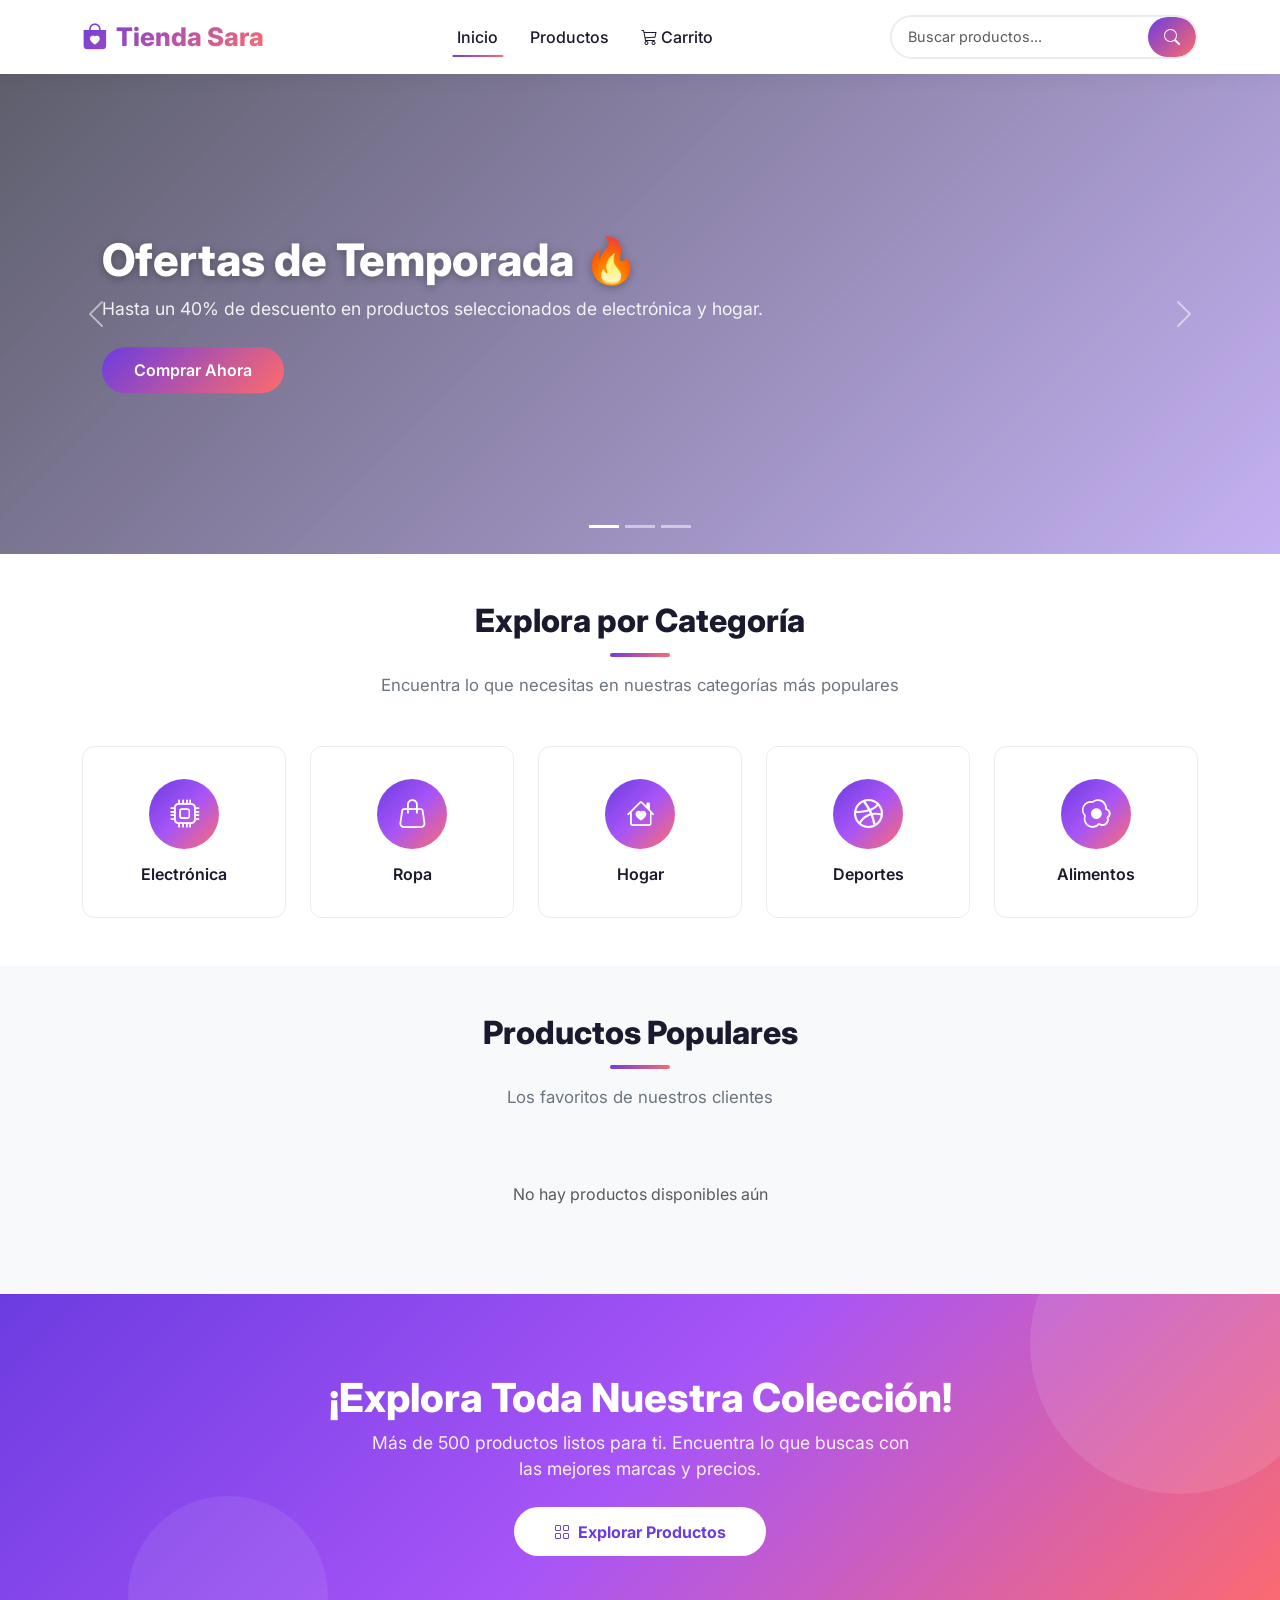
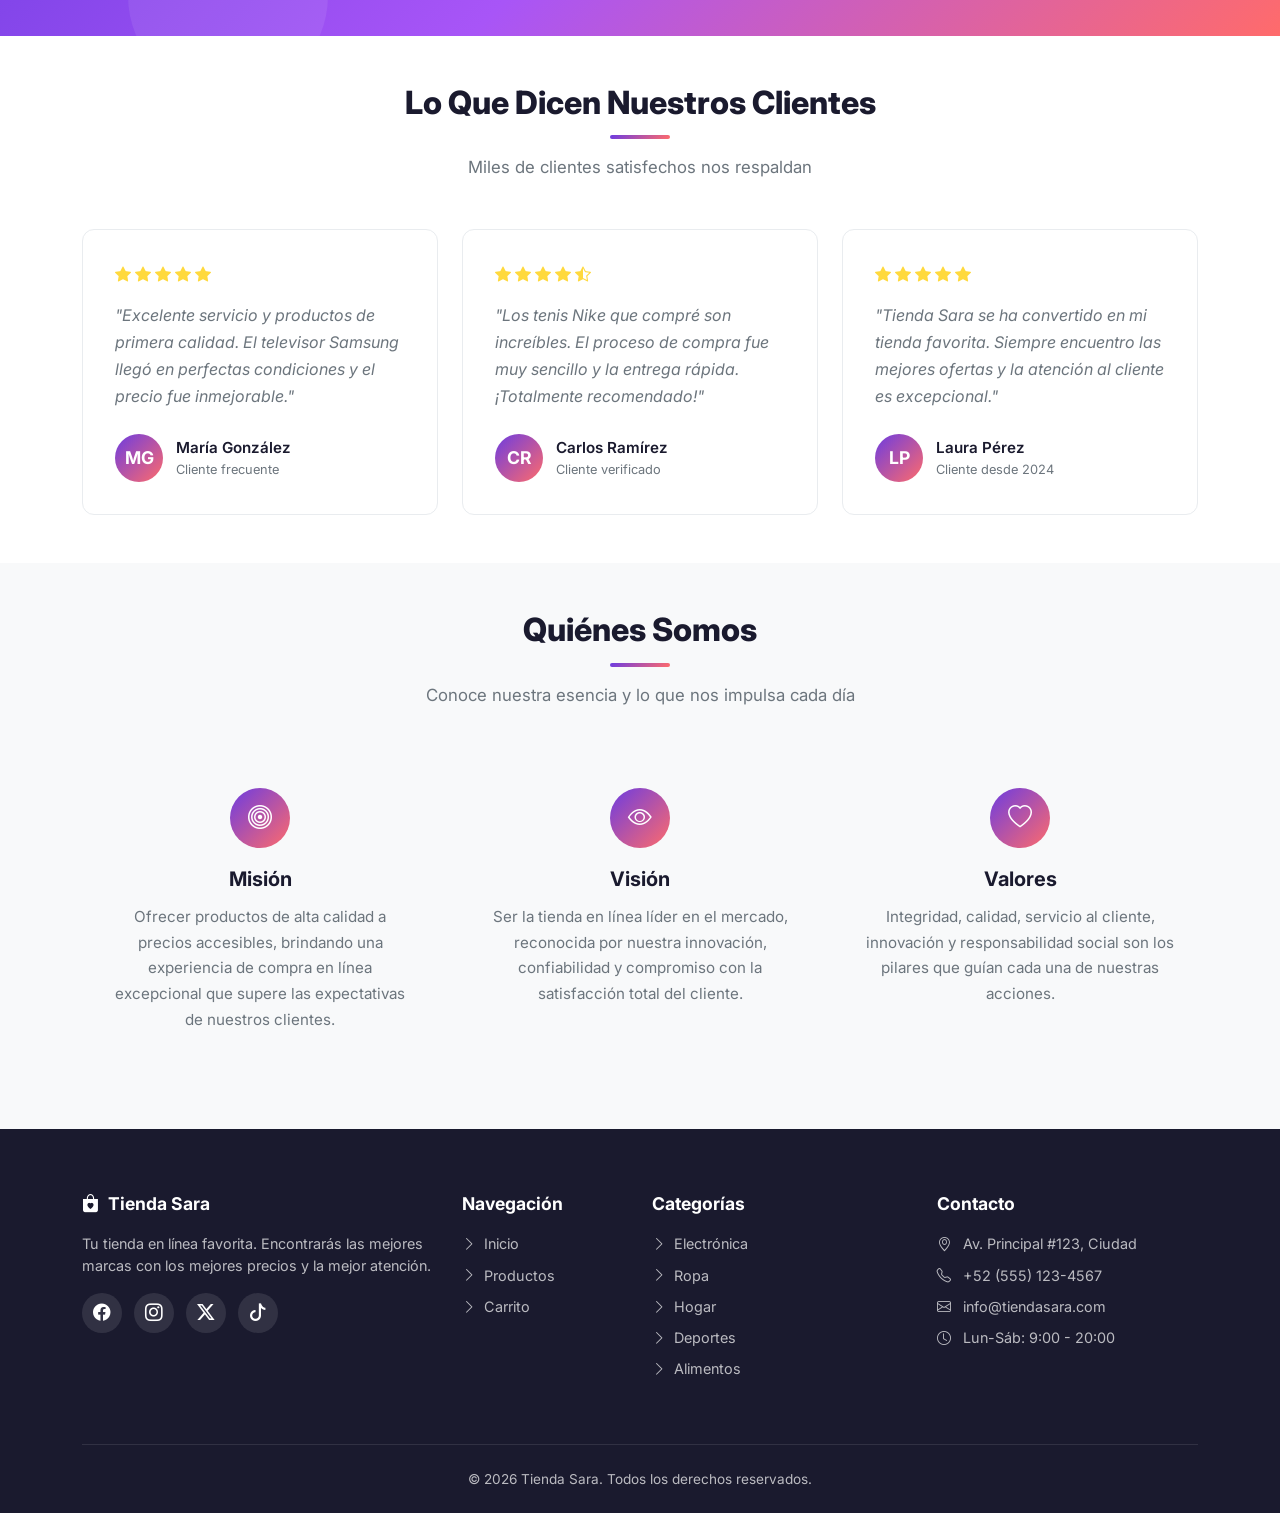
<file: frontend/index.html>
<!DOCTYPE html>
<html lang="es">

<head>
    <meta charset="UTF-8">
    <meta name="viewport" content="width=device-width, initial-scale=1.0">
    <meta name="description"
        content="Tienda Sara - Tu tienda en línea favorita con las mejores marcas y los mejores precios.">
    <title>Tienda Sara | Inicio</title>
    <!-- Bootstrap 5 CSS -->
    <link href="https://cdn.jsdelivr.net/npm/bootstrap@5.3.3/dist/css/bootstrap.min.css" rel="stylesheet">
    <!-- Bootstrap Icons -->
    <link href="https://cdn.jsdelivr.net/npm/bootstrap-icons@1.11.3/font/bootstrap-icons.min.css" rel="stylesheet">
    <!-- Custom CSS -->
    <link href="css/styles.css" rel="stylesheet">
</head>

<body>

    <!-- ============================================================
         HEADER / NAVBAR
         ============================================================ -->
    <nav class="navbar navbar-expand-lg navbar-sara sticky-top">
        <div class="container">
            <a class="navbar-brand" href="index.html">
                <i class="bi bi-bag-heart-fill me-2"></i>Tienda Sara
            </a>
            <button class="navbar-toggler" type="button" data-bs-toggle="collapse" data-bs-target="#navbarContent">
                <span class="navbar-toggler-icon"></span>
            </button>
            <div class="collapse navbar-collapse" id="navbarContent">
                <ul class="navbar-nav mx-auto mb-2 mb-lg-0">
                    <li class="nav-item">
                        <a class="nav-link active" href="index.html">Inicio</a>
                    </li>
                    <li class="nav-item">
                        <a class="nav-link" href="productos.html">Productos</a>
                    </li>
                    <li class="nav-item">
                        <a class="nav-link position-relative" href="carrito.html">
                            <i class="bi bi-cart3 me-1"></i>Carrito
                            <span class="cart-badge" id="cartCount">0</span>
                        </a>
                    </li>
                </ul>
                <div class="search-bar d-flex">
                    <input type="text" class="form-control" placeholder="Buscar productos..." id="searchInput">
                    <button class="btn" type="button" id="searchBtn">
                        <i class="bi bi-search"></i>
                    </button>
                </div>
            </div>
        </div>
    </nav>

    <!-- ============================================================
         HERO CAROUSEL
         ============================================================ -->
    <section class="hero-carousel">
        <div id="heroCarousel" class="carousel slide" data-bs-ride="carousel" data-bs-interval="5000">
            <div class="carousel-indicators">
                <button type="button" data-bs-target="#heroCarousel" data-bs-slide-to="0" class="active"></button>
                <button type="button" data-bs-target="#heroCarousel" data-bs-slide-to="1"></button>
                <button type="button" data-bs-target="#heroCarousel" data-bs-slide-to="2"></button>
            </div>
            <div class="carousel-inner">
                <div class="carousel-item active"
                    style="background-image: url('https://images.unsplash.com/photo-1607082348824-0a96f2a4b9da?w=1400&q=80');">
                    <div class="carousel-caption">
                        <h2>Ofertas de Temporada 🔥</h2>
                        <p class="mb-4">Hasta un 40% de descuento en productos seleccionados de electrónica y hogar.</p>
                        <a href="productos.html" class="btn btn-sara"><span>Comprar Ahora</span></a>
                    </div>
                </div>
                <div class="carousel-item"
                    style="background-image: url('https://images.unsplash.com/photo-1441986300917-64674bd600d8?w=1400&q=80');">
                    <div class="carousel-caption">
                        <h2>Nuevas Colecciones ✨</h2>
                        <p class="mb-4">Descubre las últimas tendencias en ropa deportiva de Nike y Adidas.</p>
                        <a href="productos.html" class="btn btn-sara"><span>Ver Novedades</span></a>
                    </div>
                </div>
                <div class="carousel-item"
                    style="background-image: url('https://images.unsplash.com/photo-1556742049-0cfed4f6a45d?w=1400&q=80');">
                    <div class="carousel-caption">
                        <h2>Envío Gratis 🚚</h2>
                        <p class="mb-4">En compras mayores a $999. Recibe tus productos en la puerta de tu casa.</p>
                        <a href="productos.html" class="btn btn-sara"><span>Explorar Tienda</span></a>
                    </div>
                </div>
            </div>
            <button class="carousel-control-prev" type="button" data-bs-target="#heroCarousel" data-bs-slide="prev">
                <span class="carousel-control-prev-icon"></span>
            </button>
            <button class="carousel-control-next" type="button" data-bs-target="#heroCarousel" data-bs-slide="next">
                <span class="carousel-control-next-icon"></span>
            </button>
        </div>
    </section>

    <!-- ============================================================
         CATEGORÍAS PRINCIPALES
         ============================================================ -->
    <section class="py-5">
        <div class="container">
            <div class="text-center mb-5">
                <h2 class="section-title">Explora por Categoría</h2>
                <div class="section-divider"></div>
                <p class="section-subtitle">Encuentra lo que necesitas en nuestras categorías más populares</p>
            </div>
            <div class="row g-4">
                <div class="col-6 col-md-4 col-lg animate-fadeInUp delay-1">
                    <a href="productos.html?cat=electronica" class="text-decoration-none">
                        <div class="category-card">
                            <div class="icon-wrapper">
                                <i class="bi bi-cpu"></i>
                            </div>
                            <h6>Electrónica</h6>
                        </div>
                    </a>
                </div>
                <div class="col-6 col-md-4 col-lg animate-fadeInUp delay-2">
                    <a href="productos.html?cat=ropa" class="text-decoration-none">
                        <div class="category-card">
                            <div class="icon-wrapper">
                                <i class="bi bi-handbag"></i>
                            </div>
                            <h6>Ropa</h6>
                        </div>
                    </a>
                </div>
                <div class="col-6 col-md-4 col-lg animate-fadeInUp delay-3">
                    <a href="productos.html?cat=hogar" class="text-decoration-none">
                        <div class="category-card">
                            <div class="icon-wrapper">
                                <i class="bi bi-house-heart"></i>
                            </div>
                            <h6>Hogar</h6>
                        </div>
                    </a>
                </div>
                <div class="col-6 col-md-4 col-lg animate-fadeInUp delay-4">
                    <a href="productos.html?cat=deportes" class="text-decoration-none">
                        <div class="category-card">
                            <div class="icon-wrapper">
                                <i class="bi bi-dribbble"></i>
                            </div>
                            <h6>Deportes</h6>
                        </div>
                    </a>
                </div>
                <div class="col-6 col-md-4 col-lg animate-fadeInUp delay-4">
                    <a href="productos.html?cat=alimentos" class="text-decoration-none">
                        <div class="category-card">
                            <div class="icon-wrapper">
                                <i class="bi bi-egg-fried"></i>
                            </div>
                            <h6>Alimentos</h6>
                        </div>
                    </a>
                </div>
            </div>
        </div>
    </section>

    <!-- ============================================================
         PRODUCTOS POPULARES
         ============================================================ -->
    <section class="py-5 bg-light">
        <div class="container">
            <div class="text-center mb-5">
                <h2 class="section-title">Productos Populares</h2>
                <div class="section-divider"></div>
                <p class="section-subtitle">Los favoritos de nuestros clientes</p>
            </div>
            <div class="row g-4" id="popularProducts">
                <!-- Los productos se cargan desde http://localhost:8080/api/products -->
            </div>
        </div>
    </section>

    <!-- ============================================================
         CTA SECTION
         ============================================================ -->
    <section class="cta-section text-center">
        <div class="container position-relative" style="z-index:2;">
            <h2>¡Explora Toda Nuestra Colección!</h2>
            <p class="mb-4 mx-auto" style="max-width:550px;">Más de 500 productos listos para ti. Encuentra lo que
                buscas con las mejores marcas y precios.</p>
            <a href="productos.html" class="btn btn-cta btn-lg">
                <i class="bi bi-grid me-2"></i>Explorar Productos
            </a>
        </div>
    </section>

    <!-- ============================================================
         TESTIMONIOS
         ============================================================ -->
    <section class="py-5">
        <div class="container">
            <div class="text-center mb-5">
                <h2 class="section-title">Lo Que Dicen Nuestros Clientes</h2>
                <div class="section-divider"></div>
                <p class="section-subtitle">Miles de clientes satisfechos nos respaldan</p>
            </div>
            <div class="row g-4">
                <div class="col-md-4">
                    <div class="testimonial-card">
                        <div class="stars">
                            <i class="bi bi-star-fill"></i>
                            <i class="bi bi-star-fill"></i>
                            <i class="bi bi-star-fill"></i>
                            <i class="bi bi-star-fill"></i>
                            <i class="bi bi-star-fill"></i>
                        </div>
                        <p class="testimonial-text">"Excelente servicio y productos de primera calidad. El televisor
                            Samsung llegó en perfectas condiciones y el precio fue inmejorable."</p>
                        <div class="client-info">
                            <div class="client-avatar">MG</div>
                            <div>
                                <p class="client-name">María González</p>
                                <p class="client-role">Cliente frecuente</p>
                            </div>
                        </div>
                    </div>
                </div>
                <div class="col-md-4">
                    <div class="testimonial-card">
                        <div class="stars">
                            <i class="bi bi-star-fill"></i>
                            <i class="bi bi-star-fill"></i>
                            <i class="bi bi-star-fill"></i>
                            <i class="bi bi-star-fill"></i>
                            <i class="bi bi-star-half"></i>
                        </div>
                        <p class="testimonial-text">"Los tenis Nike que compré son increíbles. El proceso de compra fue
                            muy sencillo y la entrega rápida. ¡Totalmente recomendado!"</p>
                        <div class="client-info">
                            <div class="client-avatar">CR</div>
                            <div>
                                <p class="client-name">Carlos Ramírez</p>
                                <p class="client-role">Cliente verificado</p>
                            </div>
                        </div>
                    </div>
                </div>
                <div class="col-md-4">
                    <div class="testimonial-card">
                        <div class="stars">
                            <i class="bi bi-star-fill"></i>
                            <i class="bi bi-star-fill"></i>
                            <i class="bi bi-star-fill"></i>
                            <i class="bi bi-star-fill"></i>
                            <i class="bi bi-star-fill"></i>
                        </div>
                        <p class="testimonial-text">"Tienda Sara se ha convertido en mi tienda favorita. Siempre
                            encuentro las mejores ofertas y la atención al cliente es excepcional."</p>
                        <div class="client-info">
                            <div class="client-avatar">LP</div>
                            <div>
                                <p class="client-name">Laura Pérez</p>
                                <p class="client-role">Cliente desde 2024</p>
                            </div>
                        </div>
                    </div>
                </div>
            </div>
        </div>
    </section>

    <!-- ============================================================
         QUIÉNES SOMOS
         ============================================================ -->
    <section class="py-5 about-section">
        <div class="container">
            <div class="text-center mb-5">
                <h2 class="section-title">Quiénes Somos</h2>
                <div class="section-divider"></div>
                <p class="section-subtitle">Conoce nuestra esencia y lo que nos impulsa cada día</p>
            </div>
            <div class="row g-4">
                <div class="col-md-4">
                    <div class="about-card">
                        <div class="about-icon">
                            <i class="bi bi-bullseye"></i>
                        </div>
                        <h5>Misión</h5>
                        <p>Ofrecer productos de alta calidad a precios accesibles, brindando una experiencia de compra
                            en línea excepcional que supere las expectativas de nuestros clientes.</p>
                    </div>
                </div>
                <div class="col-md-4">
                    <div class="about-card">
                        <div class="about-icon">
                            <i class="bi bi-eye"></i>
                        </div>
                        <h5>Visión</h5>
                        <p>Ser la tienda en línea líder en el mercado, reconocida por nuestra innovación, confiabilidad
                            y compromiso con la satisfacción total del cliente.</p>
                    </div>
                </div>
                <div class="col-md-4">
                    <div class="about-card">
                        <div class="about-icon">
                            <i class="bi bi-heart"></i>
                        </div>
                        <h5>Valores</h5>
                        <p>Integridad, calidad, servicio al cliente, innovación y responsabilidad social son los pilares
                            que guían cada una de nuestras acciones.</p>
                    </div>
                </div>
            </div>
        </div>
    </section>

    <!-- ============================================================
         FOOTER
         ============================================================ -->
    <footer class="footer-sara">
        <div class="container">
            <div class="row g-4">
                <div class="col-lg-4">
                    <h5><i class="bi bi-bag-heart-fill me-2"></i>Tienda Sara</h5>
                    <p>Tu tienda en línea favorita. Encontrarás las mejores marcas con los mejores precios y la mejor
                        atención.</p>
                    <div class="footer-social mt-3">
                        <a href="#"><i class="bi bi-facebook"></i></a>
                        <a href="#"><i class="bi bi-instagram"></i></a>
                        <a href="#"><i class="bi bi-twitter-x"></i></a>
                        <a href="#"><i class="bi bi-tiktok"></i></a>
                    </div>
                </div>
                <div class="col-lg-2 col-md-4">
                    <h5>Navegación</h5>
                    <ul>
                        <li><a href="index.html"><i class="bi bi-chevron-right"></i> Inicio</a></li>
                        <li><a href="productos.html"><i class="bi bi-chevron-right"></i> Productos</a></li>
                        <li><a href="carrito.html"><i class="bi bi-chevron-right"></i> Carrito</a></li>
                    </ul>
                </div>
                <div class="col-lg-3 col-md-4">
                    <h5>Categorías</h5>
                    <ul>
                        <li><a href="productos.html?cat=electronica"><i class="bi bi-chevron-right"></i> Electrónica</a>
                        </li>
                        <li><a href="productos.html?cat=ropa"><i class="bi bi-chevron-right"></i> Ropa</a></li>
                        <li><a href="productos.html?cat=hogar"><i class="bi bi-chevron-right"></i> Hogar</a></li>
                        <li><a href="productos.html?cat=deportes"><i class="bi bi-chevron-right"></i> Deportes</a></li>
                        <li><a href="productos.html?cat=alimentos"><i class="bi bi-chevron-right"></i> Alimentos</a>
                        </li>
                    </ul>
                </div>
                <div class="col-lg-3 col-md-4">
                    <h5>Contacto</h5>
                    <ul>
                        <li><a href="#"><i class="bi bi-geo-alt me-1"></i> Av. Principal #123, Ciudad</a></li>
                        <li><a href="tel:+525551234567"><i class="bi bi-telephone me-1"></i> +52 (555) 123-4567</a></li>
                        <li><a href="mailto:info@tiendasara.com"><i class="bi bi-envelope me-1"></i>
                                info@tiendasara.com</a></li>
                        <li><a href="#"><i class="bi bi-clock me-1"></i> Lun-Sáb: 9:00 - 20:00</a></li>
                    </ul>
                </div>
            </div>
            <div class="footer-bottom text-center">
                <p>&copy; 2026 Tienda Sara. Todos los derechos reservados.</p>
            </div>
        </div>
    </footer>

    <!-- Bootstrap 5 JS Bundle -->
    <script src="https://cdn.jsdelivr.net/npm/bootstrap@5.3.3/dist/js/bootstrap.bundle.min.js"></script>
    <!-- Custom JS -->
    <script src="js/app.js"></script>
</body>

</html>
</file>
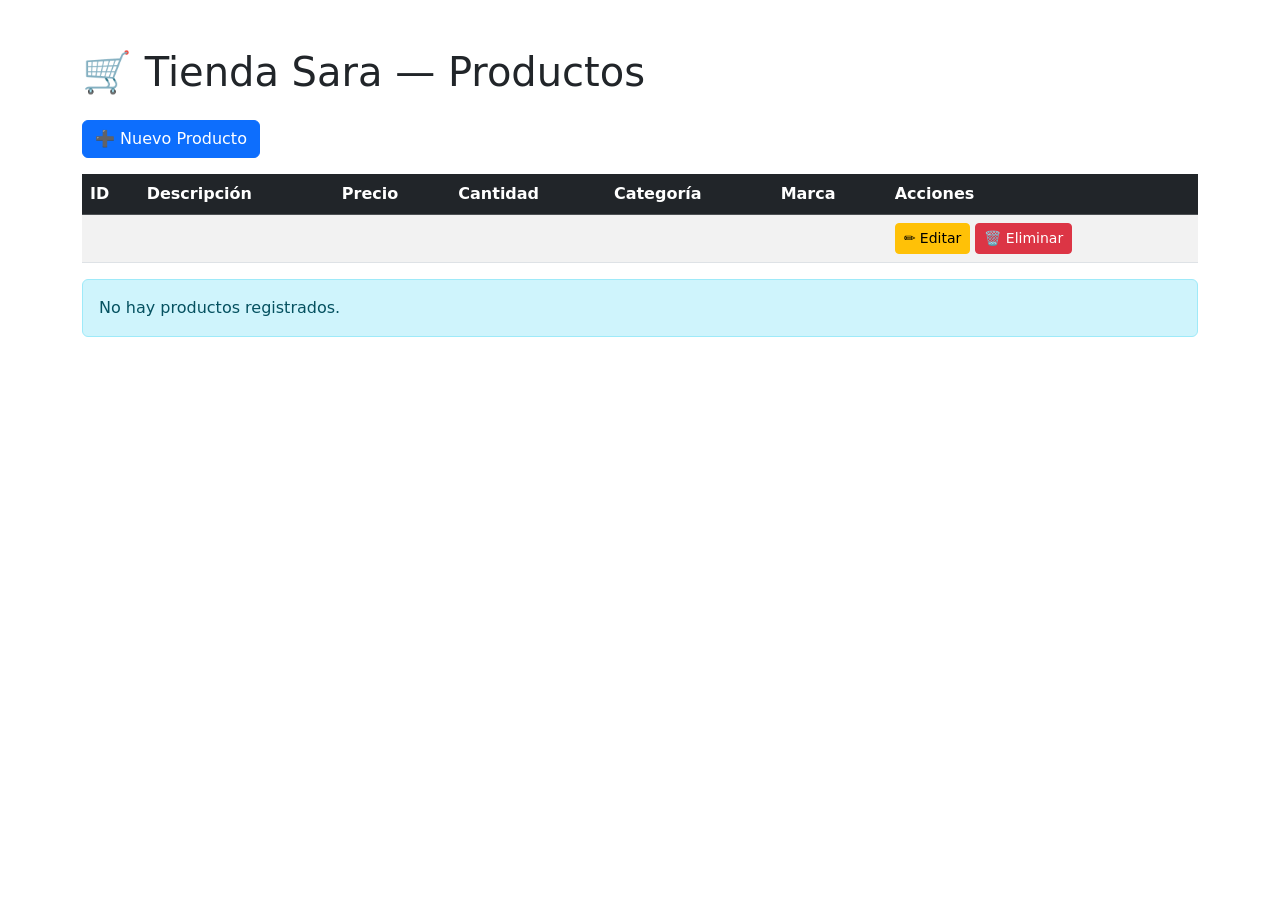
<file: backend/target/classes/templates/products/index.html>
<!DOCTYPE html>
<html lang="es" xmlns:th="http://www.thymeleaf.org">
<head>
    <meta charset="UTF-8">
    <meta name="viewport" content="width=device-width, initial-scale=1.0">
    <title>Tienda Sara - Productos</title>
    <link href="https://cdn.jsdelivr.net/npm/bootstrap@5.3.3/dist/css/bootstrap.min.css"
          rel="stylesheet">
</head>
<body>

<div class="container mt-5">

    <h1 class="mb-4">🛒 Tienda Sara — Productos</h1>

    <a th:href="@{/products/create}" class="btn btn-primary mb-3">
        ➕ Nuevo Producto
    </a>

    <table class="table table-striped table-hover">
        <thead class="table-dark">
            <tr>
                <th>ID</th>
                <th>Descripción</th>
                <th>Precio</th>
                <th>Cantidad</th>
                <th>Categoría</th>
                <th>Marca</th>
                <th>Acciones</th>
            </tr>
        </thead>
        <tbody>
            <tr th:each="product : ${products}">
                <td th:text="${product.id}"></td>
                <td th:text="${product.descripcion}"></td>
                <td th:text="'$' + ${#numbers.formatDecimal(product.precio, 1, 2)}"></td>
                <td th:text="${product.cantidad}"></td>
                <td th:text="${product.category.descripcion}"></td>
                <td th:text="${product.mark.descripcion}"></td>
                <td>
                    <a th:href="@{/products/edit/{id}(id=${product.id})}"
                       class="btn btn-warning btn-sm">✏️ Editar</a>
                    <a th:href="@{/products/delete/{id}(id=${product.id})}"
                       class="btn btn-danger btn-sm"
                       onclick="return confirm('¿Estás seguro de eliminar este producto?');">
                        🗑️ Eliminar
                    </a>
                </td>
            </tr>
        </tbody>
    </table>

    <div th:if="${#lists.isEmpty(products)}" class="alert alert-info">
        No hay productos registrados.
    </div>
</div>

<script src="https://cdn.jsdelivr.net/npm/bootstrap@5.3.3/dist/js/bootstrap.bundle.min.js"></script>
</body>
</html>
</file>
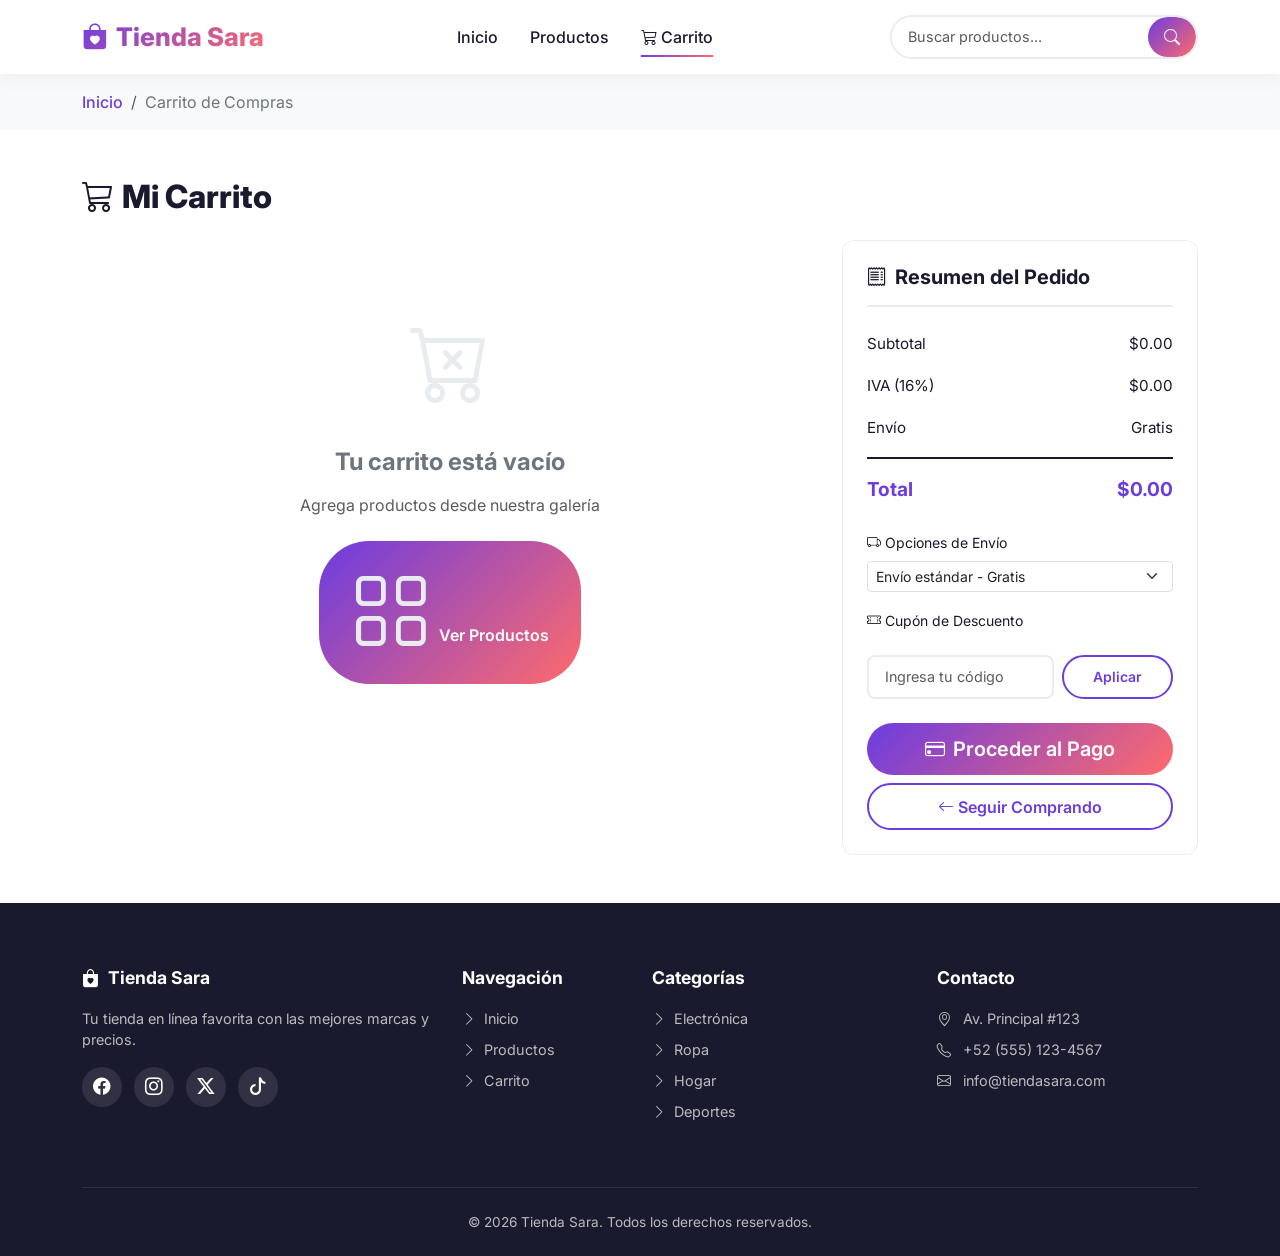
<file: frontend/carrito.html>
<!DOCTYPE html>
<html lang="es">

<head>
    <meta charset="UTF-8">
    <meta name="viewport" content="width=device-width, initial-scale=1.0">
    <meta name="description" content="Tienda Sara - Tu carrito de compras.">
    <title>Tienda Sara | Carrito</title>
    <link href="https://cdn.jsdelivr.net/npm/bootstrap@5.3.3/dist/css/bootstrap.min.css" rel="stylesheet">
    <link href="https://cdn.jsdelivr.net/npm/bootstrap-icons@1.11.3/font/bootstrap-icons.min.css" rel="stylesheet">
    <link href="css/styles.css" rel="stylesheet">
</head>

<body>

    <!-- NAVBAR -->
    <nav class="navbar navbar-expand-lg navbar-sara sticky-top">
        <div class="container">
            <a class="navbar-brand" href="index.html"><i class="bi bi-bag-heart-fill me-2"></i>Tienda Sara</a>
            <button class="navbar-toggler" type="button" data-bs-toggle="collapse" data-bs-target="#navbarContent">
                <span class="navbar-toggler-icon"></span>
            </button>
            <div class="collapse navbar-collapse" id="navbarContent">
                <ul class="navbar-nav mx-auto mb-2 mb-lg-0">
                    <li class="nav-item"><a class="nav-link" href="index.html">Inicio</a></li>
                    <li class="nav-item"><a class="nav-link" href="productos.html">Productos</a></li>
                    <li class="nav-item">
                        <a class="nav-link active position-relative" href="carrito.html">
                            <i class="bi bi-cart3 me-1"></i>Carrito
                            <span class="cart-badge" id="cartCount">0</span>
                        </a>
                    </li>
                </ul>
                <div class="search-bar d-flex">
                    <input type="text" class="form-control" placeholder="Buscar productos..." id="searchInput">
                    <button class="btn" type="button" id="searchBtn"><i class="bi bi-search"></i></button>
                </div>
            </div>
        </div>
    </nav>

    <!-- BREADCRUMB -->
    <section class="breadcrumb-sara">
        <div class="container">
            <nav aria-label="breadcrumb">
                <ol class="breadcrumb mb-0">
                    <li class="breadcrumb-item"><a href="index.html">Inicio</a></li>
                    <li class="breadcrumb-item active">Carrito de Compras</li>
                </ol>
            </nav>
        </div>
    </section>

    <!-- CART -->
    <section class="py-5">
        <div class="container">
            <h2 class="section-title mb-4"><i class="bi bi-cart3 me-2"></i>Mi Carrito</h2>
            <div class="row g-4">
                <!-- PRODUCT TABLE -->
                <div class="col-lg-8" id="cartContent"></div>

                <!-- ORDER SUMMARY -->
                <div class="col-lg-4">
                    <div class="order-summary sticky-top" style="top:100px;" id="orderSummary">
                        <h5><i class="bi bi-receipt me-2"></i>Resumen del Pedido</h5>
                        <div class="summary-row"><span>Subtotal</span><span id="summarySubtotal">$0.00</span></div>
                        <div class="summary-row"><span>IVA (16%)</span><span id="summaryTax">$0.00</span></div>
                        <div class="summary-row"><span>Envío</span><span id="summaryShipping">Gratis</span></div>
                        <div class="summary-row" id="discountRow" style="display:none;">
                            <span class="text-success"><i class="bi bi-tag-fill me-1"></i>Descuento</span>
                            <span class="text-success" id="summaryDiscount">-$0.00</span>
                        </div>
                        <div class="summary-row total"><span>Total</span><span id="summaryTotal">$0.00</span></div>

                        <div class="mt-3">
                            <label class="form-label fw-600 small"><i class="bi bi-truck me-1"></i>Opciones de
                                Envío</label>
                            <select class="form-select form-select-sm mb-2" id="shippingOption">
                                <option value="0" selected>Envío estándar - Gratis</option>
                                <option value="149">Envío express (1-2 días) - $149.00</option>
                                <option value="299">Envío mismo día - $299.00</option>
                            </select>
                        </div>

                        <div class="mt-3">
                            <label class="form-label fw-600 small"><i class="bi bi-ticket-perforated me-1"></i>Cupón de
                                Descuento</label>
                            <div class="coupon-form">
                                <input type="text" class="form-control" placeholder="Ingresa tu código"
                                    id="couponInput">
                                <button class="btn btn-outline-sara btn-sm" id="applyCoupon">Aplicar</button>
                            </div>
                            <small class="text-muted d-block mt-1" id="couponMsg"></small>
                        </div>

                        <div class="d-grid gap-2 mt-4">
                            <button class="btn btn-sara btn-lg" id="checkoutBtn">
                                <span><i class="bi bi-credit-card me-2"></i>Proceder al Pago</span>
                            </button>
                            <a href="productos.html" class="btn btn-outline-sara">
                                <i class="bi bi-arrow-left me-1"></i>Seguir Comprando
                            </a>
                        </div>
                    </div>
                </div>
            </div>
        </div>
    </section>

    <!-- FOOTER -->
    <footer class="footer-sara">
        <div class="container">
            <div class="row g-4">
                <div class="col-lg-4">
                    <h5><i class="bi bi-bag-heart-fill me-2"></i>Tienda Sara</h5>
                    <p>Tu tienda en línea favorita con las mejores marcas y precios.</p>
                    <div class="footer-social mt-3">
                        <a href="#"><i class="bi bi-facebook"></i></a>
                        <a href="#"><i class="bi bi-instagram"></i></a>
                        <a href="#"><i class="bi bi-twitter-x"></i></a>
                        <a href="#"><i class="bi bi-tiktok"></i></a>
                    </div>
                </div>
                <div class="col-lg-2 col-md-4">
                    <h5>Navegación</h5>
                    <ul>
                        <li><a href="index.html"><i class="bi bi-chevron-right"></i> Inicio</a></li>
                        <li><a href="productos.html"><i class="bi bi-chevron-right"></i> Productos</a></li>
                        <li><a href="carrito.html"><i class="bi bi-chevron-right"></i> Carrito</a></li>
                    </ul>
                </div>
                <div class="col-lg-3 col-md-4">
                    <h5>Categorías</h5>
                    <ul>
                        <li><a href="productos.html?cat=electronica"><i class="bi bi-chevron-right"></i> Electrónica</a>
                        </li>
                        <li><a href="productos.html?cat=ropa"><i class="bi bi-chevron-right"></i> Ropa</a></li>
                        <li><a href="productos.html?cat=hogar"><i class="bi bi-chevron-right"></i> Hogar</a></li>
                        <li><a href="productos.html?cat=deportes"><i class="bi bi-chevron-right"></i> Deportes</a></li>
                    </ul>
                </div>
                <div class="col-lg-3 col-md-4">
                    <h5>Contacto</h5>
                    <ul>
                        <li><a href="#"><i class="bi bi-geo-alt me-1"></i> Av. Principal #123</a></li>
                        <li><a href="tel:+525551234567"><i class="bi bi-telephone me-1"></i> +52 (555) 123-4567</a></li>
                        <li><a href="mailto:info@tiendasara.com"><i class="bi bi-envelope me-1"></i>
                                info@tiendasara.com</a></li>
                    </ul>
                </div>
            </div>
            <div class="footer-bottom text-center">
                <p>&copy; 2026 Tienda Sara. Todos los derechos reservados.</p>
            </div>
        </div>
    </footer>

    <script src="https://cdn.jsdelivr.net/npm/bootstrap@5.3.3/dist/js/bootstrap.bundle.min.js"></script>
    <script src="js/app.js"></script>
</body>

</html>
</file>
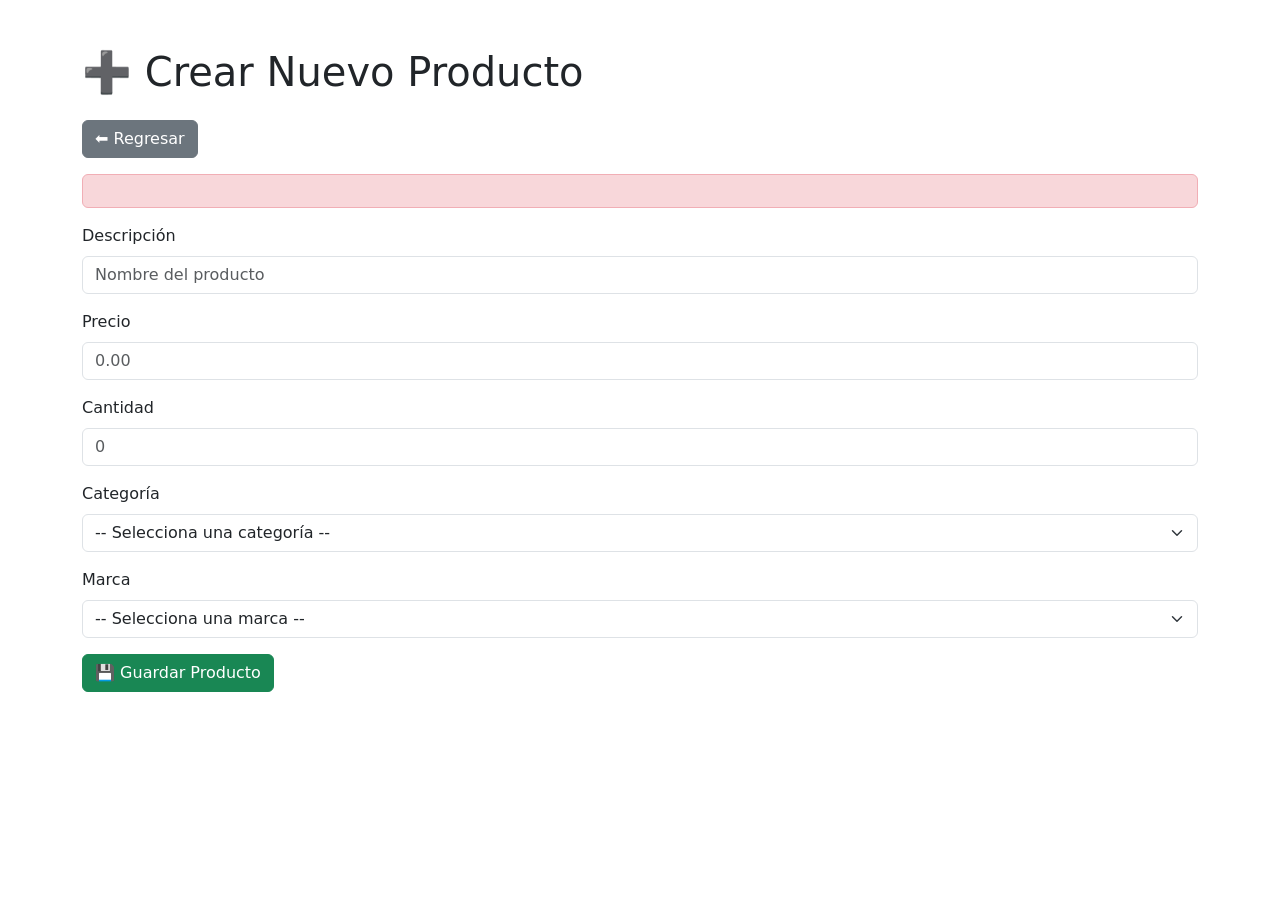
<file: backend/target/classes/templates/products/create.html>
<!DOCTYPE html>
<html lang="es" xmlns:th="http://www.thymeleaf.org">

<head>
    <meta charset="UTF-8">
    <meta name="viewport" content="width=device-width, initial-scale=1.0">
    <title>Tienda Sara - Crear Producto</title>
    <link href="https://cdn.jsdelivr.net/npm/bootstrap@5.3.3/dist/css/bootstrap.min.css" rel="stylesheet">
</head>

<body>

    <div class="container mt-5">

        <h1 class="mb-4">➕ Crear Nuevo Producto</h1>

        <a th:href="@{/products}" class="btn btn-secondary mb-3">⬅ Regresar</a>

        <div th:if="${error}" class="alert alert-danger" th:text="${error}"></div>

        <form th:action="@{/products/create}" th:object="${productDto}" method="post">

            <!-- Descripción -->
            <div class="mb-3">
                <label for="descripcion" class="form-label">Descripción</label>
                <input type="text" id="descripcion" class="form-control" th:field="*{descripcion}"
                    placeholder="Nombre del producto">
                <div th:if="${#fields.hasErrors('descripcion')}" class="text-danger" th:errors="*{descripcion}"></div>
            </div>

            <!-- Precio -->
            <div class="mb-3">
                <label for="precio" class="form-label">Precio</label>
                <input type="number" id="precio" class="form-control" step="0.01" th:field="*{precio}"
                    placeholder="0.00">
                <div th:if="${#fields.hasErrors('precio')}" class="text-danger" th:errors="*{precio}"></div>
            </div>

            <!-- Cantidad -->
            <div class="mb-3">
                <label for="cantidad" class="form-label">Cantidad</label>
                <input type="number" id="cantidad" class="form-control" th:field="*{cantidad}" placeholder="0">
                <div th:if="${#fields.hasErrors('cantidad')}" class="text-danger" th:errors="*{cantidad}"></div>
            </div>

            <!-- Categoría -->
            <div class="mb-3">
                <label for="idCategoria" class="form-label">Categoría</label>
                <select id="idCategoria" class="form-select" th:field="*{idCategoria}">
                    <option value="">-- Selecciona una categoría --</option>
                    <option th:each="cat : ${categories}" th:value="${cat.id}" th:text="${cat.descripcion}">
                    </option>
                </select>
                <div th:if="${#fields.hasErrors('idCategoria')}" class="text-danger" th:errors="*{idCategoria}"></div>
            </div>

            <!-- Marca -->
            <div class="mb-3">
                <label for="idMarca" class="form-label">Marca</label>
                <select id="idMarca" class="form-select" th:field="*{idMarca}">
                    <option value="">-- Selecciona una marca --</option>
                    <option th:each="mark : ${marks}" th:value="${mark.id}" th:text="${mark.descripcion}">
                    </option>
                </select>
                <div th:if="${#fields.hasErrors('idMarca')}" class="text-danger" th:errors="*{idMarca}"></div>
            </div>

            <button type="submit" class="btn btn-success">💾 Guardar Producto</button>
        </form>
    </div>

    <script src="https://cdn.jsdelivr.net/npm/bootstrap@5.3.3/dist/js/bootstrap.bundle.min.js"></script>
</body>

</html>
</file>
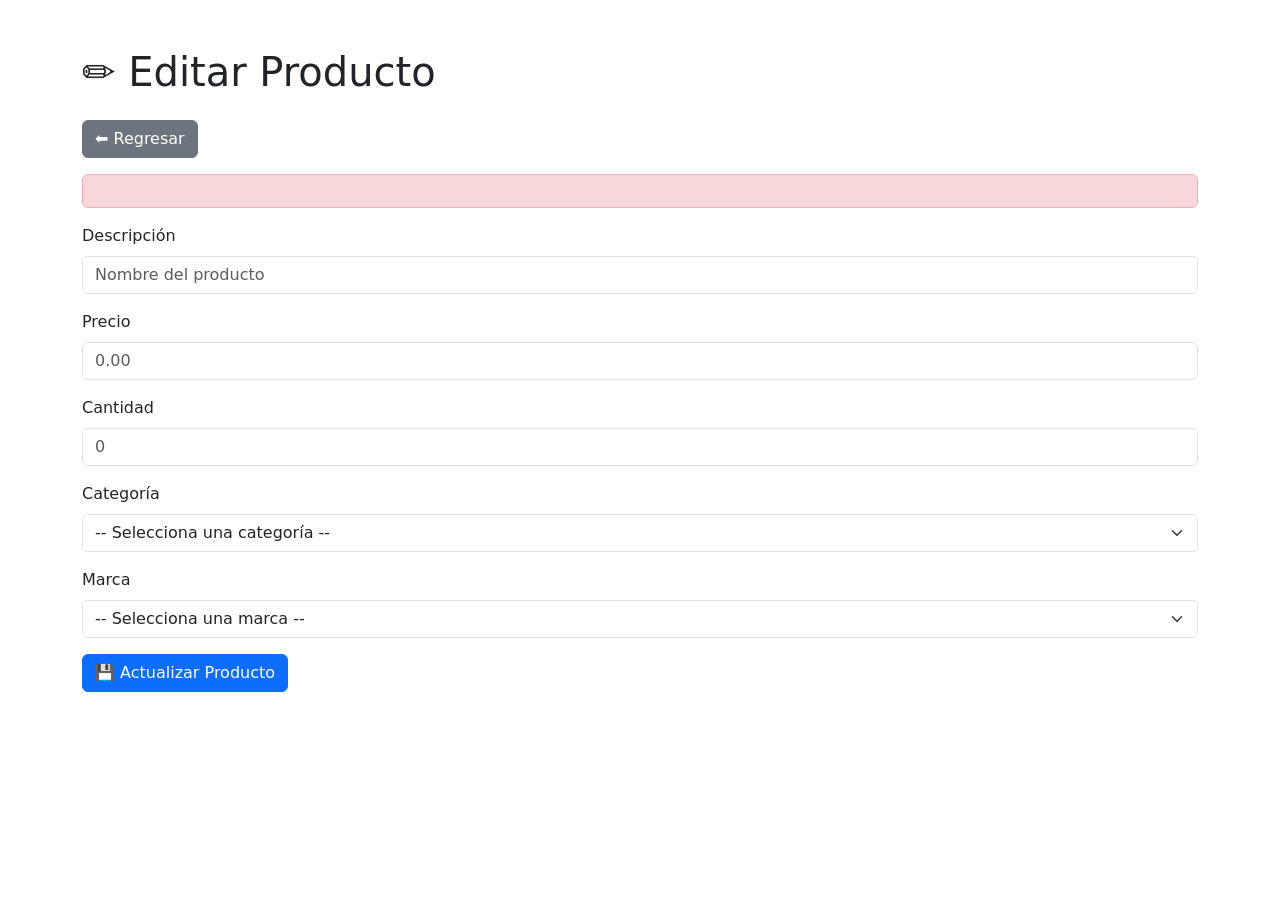
<file: backend/target/classes/templates/products/edit.html>
<!DOCTYPE html>
<html lang="es" xmlns:th="http://www.thymeleaf.org">

<head>
    <meta charset="UTF-8">
    <meta name="viewport" content="width=device-width, initial-scale=1.0">
    <title>Tienda Sara - Editar Producto</title>
    <link href="https://cdn.jsdelivr.net/npm/bootstrap@5.3.3/dist/css/bootstrap.min.css" rel="stylesheet">
</head>

<body>

    <div class="container mt-5">

        <h1 class="mb-4">✏️ Editar Producto</h1>

        <a th:href="@{/products}" class="btn btn-secondary mb-3">⬅ Regresar</a>

        <div th:if="${error}" class="alert alert-danger" th:text="${error}"></div>

        <form th:action="@{/products/edit/{id}(id=${product.id})}" th:object="${productDto}" method="post">

            <!-- Descripción -->
            <div class="mb-3">
                <label for="descripcion" class="form-label">Descripción</label>
                <input type="text" id="descripcion" class="form-control" th:field="*{descripcion}"
                    placeholder="Nombre del producto">
                <div th:if="${#fields.hasErrors('descripcion')}" class="text-danger" th:errors="*{descripcion}"></div>
            </div>

            <!-- Precio -->
            <div class="mb-3">
                <label for="precio" class="form-label">Precio</label>
                <input type="number" id="precio" class="form-control" step="0.01" th:field="*{precio}"
                    placeholder="0.00">
                <div th:if="${#fields.hasErrors('precio')}" class="text-danger" th:errors="*{precio}"></div>
            </div>

            <!-- Cantidad -->
            <div class="mb-3">
                <label for="cantidad" class="form-label">Cantidad</label>
                <input type="number" id="cantidad" class="form-control" th:field="*{cantidad}" placeholder="0">
                <div th:if="${#fields.hasErrors('cantidad')}" class="text-danger" th:errors="*{cantidad}"></div>
            </div>

            <!-- Categoría -->
            <div class="mb-3">
                <label for="idCategoria" class="form-label">Categoría</label>
                <select id="idCategoria" class="form-select" th:field="*{idCategoria}">
                    <option value="">-- Selecciona una categoría --</option>
                    <option th:each="cat : ${categories}" th:value="${cat.id}" th:text="${cat.descripcion}">
                    </option>
                </select>
                <div th:if="${#fields.hasErrors('idCategoria')}" class="text-danger" th:errors="*{idCategoria}"></div>
            </div>

            <!-- Marca -->
            <div class="mb-3">
                <label for="idMarca" class="form-label">Marca</label>
                <select id="idMarca" class="form-select" th:field="*{idMarca}">
                    <option value="">-- Selecciona una marca --</option>
                    <option th:each="mark : ${marks}" th:value="${mark.id}" th:text="${mark.descripcion}">
                    </option>
                </select>
                <div th:if="${#fields.hasErrors('idMarca')}" class="text-danger" th:errors="*{idMarca}"></div>
            </div>

            <button type="submit" class="btn btn-primary">💾 Actualizar Producto</button>
        </form>
    </div>

    <script src="https://cdn.jsdelivr.net/npm/bootstrap@5.3.3/dist/js/bootstrap.bundle.min.js"></script>
</body>

</html>
</file>
<file: frontend/css/styles.css>
/* ============================================================
   Tienda Sara - Custom Styles
   Built on Bootstrap 5 with custom branding
   ============================================================ */

/* ---------- Google Fonts ---------- */
@import url('https://fonts.googleapis.com/css2?family=Inter:wght@300;400;500;600;700;800&display=swap');

/* ---------- CSS Custom Properties ---------- */
:root {
    --sara-primary: #6C3CE1;
    --sara-primary-dark: #5228B8;
    --sara-secondary: #FF6B6B;
    --sara-accent: #FFD93D;
    --sara-dark: #1A1A2E;
    --sara-gray-100: #F8F9FA;
    --sara-gray-200: #E9ECEF;
    --sara-gray-600: #6C757D;
    --sara-gradient: linear-gradient(135deg, #6C3CE1 0%, #FF6B6B 100%);
    --sara-gradient-soft: linear-gradient(135deg, #6C3CE1 0%, #A855F7 50%, #FF6B6B 100%);
    --sara-shadow: 0 4px 15px rgba(108, 60, 225, 0.15);
    --sara-shadow-lg: 0 10px 40px rgba(108, 60, 225, 0.2);
    --sara-radius: 12px;
    --sara-transition: all 0.3s cubic-bezier(0.25, 0.8, 0.25, 1);
}

/* ---------- Base Styles ---------- */
body {
    font-family: 'Inter', sans-serif;
    color: var(--sara-dark);
    overflow-x: hidden;
}

h1, h2, h3, h4, h5, h6 {
    font-weight: 700;
}

a {
    text-decoration: none;
    transition: var(--sara-transition);
}

img {
    max-width: 100%;
}

/* ---------- Navbar ---------- */
.navbar-sara {
    background: rgba(255, 255, 255, 0.95);
    backdrop-filter: blur(10px);
    box-shadow: 0 2px 20px rgba(0, 0, 0, 0.06);
    padding: 0.8rem 0;
    transition: var(--sara-transition);
}

.navbar-sara .navbar-brand {
    font-weight: 800;
    font-size: 1.6rem;
    background: var(--sara-gradient);
    -webkit-background-clip: text;
    -webkit-text-fill-color: transparent;
    background-clip: text;
}

.navbar-sara .nav-link {
    font-weight: 500;
    color: var(--sara-dark) !important;
    padding: 0.5rem 1rem !important;
    position: relative;
}

.navbar-sara .nav-link::after {
    content: '';
    position: absolute;
    bottom: 0;
    left: 50%;
    transform: translateX(-50%);
    width: 0;
    height: 2px;
    background: var(--sara-gradient);
    transition: var(--sara-transition);
    border-radius: 2px;
}

.navbar-sara .nav-link:hover::after,
.navbar-sara .nav-link.active::after {
    width: 70%;
}

.navbar-sara .nav-link:hover {
    color: var(--sara-primary) !important;
}

.search-bar {
    border: 2px solid var(--sara-gray-200);
    border-radius: 50px;
    overflow: hidden;
    transition: var(--sara-transition);
}

.search-bar:focus-within {
    border-color: var(--sara-primary);
    box-shadow: 0 0 0 3px rgba(108, 60, 225, 0.15);
}

.search-bar input {
    border: none;
    padding: 0.5rem 1rem;
    font-size: 0.9rem;
}

.search-bar input:focus {
    box-shadow: none;
}

.search-bar .btn {
    background: var(--sara-gradient);
    border: none;
    color: #fff;
    border-radius: 50px;
    padding: 0.5rem 1rem;
}

.cart-badge {
    position: absolute;
    top: -2px;
    right: 0px;
    background: var(--sara-secondary);
    color: #fff;
    border-radius: 50%;
    width: 20px;
    height: 20px;
    font-size: 0.7rem;
    display: flex;
    align-items: center;
    justify-content: center;
    font-weight: 700;
}

/* ---------- Hero Carousel ---------- */
.hero-carousel .carousel-item {
    height: 480px;
    background-size: cover;
    background-position: center;
    position: relative;
}

.hero-carousel .carousel-item::before {
    content: '';
    position: absolute;
    inset: 0;
    background: linear-gradient(135deg, rgba(26, 26, 46, 0.7) 0%, rgba(108, 60, 225, 0.4) 100%);
}

.hero-carousel .carousel-caption {
    bottom: 50%;
    transform: translateY(50%);
    text-align: left;
    left: 8%;
    right: 40%;
}

.hero-carousel .carousel-caption h2 {
    font-size: 2.8rem;
    font-weight: 800;
    line-height: 1.2;
    text-shadow: 0 2px 10px rgba(0,0,0,0.3);
}

.hero-carousel .carousel-caption p {
    font-size: 1.1rem;
    opacity: 0.9;
}

/* ---------- Buttons ---------- */
.btn-sara {
    background: var(--sara-gradient);
    color: #fff;
    border: none;
    border-radius: 50px;
    padding: 0.7rem 2rem;
    font-weight: 600;
    transition: var(--sara-transition);
    position: relative;
    overflow: hidden;
}

.btn-sara::before {
    content: '';
    position: absolute;
    inset: 0;
    background: linear-gradient(135deg, #5228B8 0%, #e05555 100%);
    opacity: 0;
    transition: var(--sara-transition);
}

.btn-sara:hover {
    color: #fff;
    transform: translateY(-2px);
    box-shadow: var(--sara-shadow-lg);
}

.btn-sara:hover::before {
    opacity: 1;
}

.btn-sara span {
    position: relative;
    z-index: 1;
}

.btn-outline-sara {
    border: 2px solid var(--sara-primary);
    color: var(--sara-primary);
    border-radius: 50px;
    padding: 0.6rem 1.8rem;
    font-weight: 600;
    transition: var(--sara-transition);
    background: transparent;
}

.btn-outline-sara:hover {
    background: var(--sara-primary);
    color: #fff;
    transform: translateY(-2px);
    box-shadow: var(--sara-shadow);
}

/* ---------- Section Styles ---------- */
.section-title {
    font-size: 2rem;
    font-weight: 800;
    margin-bottom: 0.5rem;
}

.section-subtitle {
    color: var(--sara-gray-600);
    font-size: 1.05rem;
    margin-bottom: 2.5rem;
}

.section-divider {
    width: 60px;
    height: 4px;
    background: var(--sara-gradient);
    border-radius: 4px;
    margin: 0.8rem auto 1rem;
}

/* ---------- Category Cards ---------- */
.category-card {
    background: #fff;
    border-radius: var(--sara-radius);
    padding: 2rem 1rem;
    text-align: center;
    transition: var(--sara-transition);
    border: 1px solid var(--sara-gray-200);
    cursor: pointer;
}

.category-card:hover {
    transform: translateY(-8px);
    box-shadow: var(--sara-shadow-lg);
    border-color: var(--sara-primary);
}

.category-card .icon-wrapper {
    width: 70px;
    height: 70px;
    border-radius: 50%;
    background: var(--sara-gradient-soft);
    display: flex;
    align-items: center;
    justify-content: center;
    margin: 0 auto 1rem;
    font-size: 1.8rem;
    color: #fff;
    transition: var(--sara-transition);
}

.category-card:hover .icon-wrapper {
    transform: scale(1.1) rotate(5deg);
}

.category-card h6 {
    font-weight: 600;
    margin: 0;
    color: var(--sara-dark);
}

/* ---------- Product Cards ---------- */
.product-card {
    background: #fff;
    border-radius: var(--sara-radius);
    overflow: hidden;
    transition: var(--sara-transition);
    border: 1px solid var(--sara-gray-200);
    height: 100%;
}

.product-card:hover {
    transform: translateY(-5px);
    box-shadow: var(--sara-shadow-lg);
}

.product-card .product-img-wrapper {
    position: relative;
    overflow: hidden;
    height: 220px;
    background: var(--sara-gray-100);
}

.product-card .product-img-wrapper img {
    width: 100%;
    height: 100%;
    object-fit: cover;
    transition: var(--sara-transition);
}

.product-card:hover .product-img-wrapper img {
    transform: scale(1.08);
}

.product-badge {
    position: absolute;
    top: 12px;
    left: 12px;
    padding: 0.3rem 0.8rem;
    border-radius: 50px;
    font-size: 0.75rem;
    font-weight: 700;
    text-transform: uppercase;
    letter-spacing: 0.5px;
    z-index: 2;
}

.badge-new {
    background: var(--sara-primary);
    color: #fff;
}

.badge-sale {
    background: var(--sara-secondary);
    color: #fff;
}

.badge-popular {
    background: var(--sara-accent);
    color: var(--sara-dark);
}

.product-card .card-body {
    padding: 1.2rem;
}

.product-card .product-brand {
    font-size: 0.8rem;
    color: var(--sara-gray-600);
    text-transform: uppercase;
    letter-spacing: 0.5px;
    font-weight: 500;
}

.product-card .product-name {
    font-weight: 600;
    font-size: 1rem;
    margin: 0.3rem 0;
    color: var(--sara-dark);
}

.product-card .product-price {
    font-size: 1.2rem;
    font-weight: 700;
    color: var(--sara-primary);
}

.product-card .product-price .old-price {
    font-size: 0.85rem;
    color: var(--sara-gray-600);
    text-decoration: line-through;
    font-weight: 400;
    margin-left: 0.5rem;
}

.product-card .product-rating {
    color: var(--sara-accent);
    font-size: 0.85rem;
}

.product-actions {
    display: flex;
    gap: 0.5rem;
    margin-top: 0.8rem;
}

.product-actions .btn {
    flex: 1;
    font-size: 0.85rem;
    padding: 0.5rem;
    border-radius: 8px;
}

/* ---------- CTA Section ---------- */
.cta-section {
    background: var(--sara-gradient-soft);
    padding: 5rem 0;
    position: relative;
    overflow: hidden;
}

.cta-section::before {
    content: '';
    position: absolute;
    width: 300px;
    height: 300px;
    background: rgba(255, 255, 255, 0.1);
    border-radius: 50%;
    top: -100px;
    right: -50px;
}

.cta-section::after {
    content: '';
    position: absolute;
    width: 200px;
    height: 200px;
    background: rgba(255, 255, 255, 0.08);
    border-radius: 50%;
    bottom: -60px;
    left: 10%;
}

.cta-section h2 {
    color: #fff;
    font-size: 2.5rem;
    font-weight: 800;
}

.cta-section p {
    color: rgba(255, 255, 255, 0.9);
    font-size: 1.1rem;
}

.btn-cta {
    background: #fff;
    color: var(--sara-primary);
    border: none;
    border-radius: 50px;
    padding: 0.8rem 2.5rem;
    font-weight: 700;
    font-size: 1rem;
    transition: var(--sara-transition);
}

.btn-cta:hover {
    background: var(--sara-dark);
    color: #fff;
    transform: translateY(-3px);
    box-shadow: 0 10px 30px rgba(0, 0, 0, 0.3);
}

/* ---------- Testimonials ---------- */
.testimonial-card {
    background: #fff;
    border-radius: var(--sara-radius);
    padding: 2rem;
    border: 1px solid var(--sara-gray-200);
    transition: var(--sara-transition);
    height: 100%;
}

.testimonial-card:hover {
    box-shadow: var(--sara-shadow);
    border-color: var(--sara-primary);
}

.testimonial-card .stars {
    color: var(--sara-accent);
    font-size: 1rem;
    margin-bottom: 1rem;
}

.testimonial-card .testimonial-text {
    font-style: italic;
    color: var(--sara-gray-600);
    line-height: 1.7;
    margin-bottom: 1.5rem;
}

.testimonial-card .client-info {
    display: flex;
    align-items: center;
    gap: 0.8rem;
}

.testimonial-card .client-avatar {
    width: 48px;
    height: 48px;
    border-radius: 50%;
    background: var(--sara-gradient);
    display: flex;
    align-items: center;
    justify-content: center;
    color: #fff;
    font-weight: 700;
    font-size: 1.1rem;
}

.testimonial-card .client-name {
    font-weight: 600;
    margin: 0;
    font-size: 0.95rem;
}

.testimonial-card .client-role {
    font-size: 0.8rem;
    color: var(--sara-gray-600);
    margin: 0;
}

/* ---------- About Section ---------- */
.about-section {
    background: var(--sara-gray-100);
}

.about-card {
    text-align: center;
    padding: 2rem 1.5rem;
}

.about-card .about-icon {
    width: 60px;
    height: 60px;
    border-radius: 50%;
    background: var(--sara-gradient);
    display: flex;
    align-items: center;
    justify-content: center;
    margin: 0 auto 1.2rem;
    font-size: 1.5rem;
    color: #fff;
}

.about-card h5 {
    font-weight: 700;
    margin-bottom: 0.8rem;
}

.about-card p {
    color: var(--sara-gray-600);
    font-size: 0.95rem;
    line-height: 1.7;
}

/* ---------- Footer ---------- */
.footer-sara {
    background: var(--sara-dark);
    color: #fff;
    padding: 4rem 0 0;
}

.footer-sara h5 {
    font-weight: 700;
    margin-bottom: 1.2rem;
    font-size: 1.1rem;
}

.footer-sara p,
.footer-sara a {
    color: rgba(255, 255, 255, 0.7);
    font-size: 0.9rem;
}

.footer-sara a:hover {
    color: var(--sara-accent);
}

.footer-sara ul {
    list-style: none;
    padding: 0;
}

.footer-sara ul li {
    margin-bottom: 0.6rem;
}

.footer-sara ul li a {
    display: flex;
    align-items: center;
    gap: 0.5rem;
}

.footer-social a {
    width: 40px;
    height: 40px;
    border-radius: 50%;
    background: rgba(255, 255, 255, 0.1);
    display: inline-flex;
    align-items: center;
    justify-content: center;
    color: #fff;
    font-size: 1.1rem;
    margin-right: 0.5rem;
    transition: var(--sara-transition);
}

.footer-social a:hover {
    background: var(--sara-gradient);
    transform: translateY(-3px);
}

.footer-bottom {
    border-top: 1px solid rgba(255, 255, 255, 0.1);
    padding: 1.5rem 0;
    margin-top: 3rem;
}

.footer-bottom p {
    margin: 0;
    font-size: 0.85rem;
}

/* ---------- Product Gallery (productos.html) ---------- */
.filter-sidebar .form-label {
    font-weight: 600;
    font-size: 0.95rem;
    color: var(--sara-dark);
}

.filter-sidebar .form-check-label {
    font-size: 0.9rem;
    color: var(--sara-gray-600);
}

.filter-sidebar .form-range::-webkit-slider-thumb {
    background: var(--sara-primary);
}

.sort-bar {
    background: #fff;
    border-radius: var(--sara-radius);
    padding: 1rem 1.5rem;
    border: 1px solid var(--sara-gray-200);
    margin-bottom: 1.5rem;
}

.sort-bar select {
    border-radius: 8px;
    border: 2px solid var(--sara-gray-200);
    font-size: 0.9rem;
    padding: 0.4rem 0.8rem;
}

.sort-bar select:focus {
    border-color: var(--sara-primary);
    box-shadow: 0 0 0 3px rgba(108, 60, 225, 0.15);
}

.page-link {
    color: var(--sara-primary);
    border-radius: 8px !important;
    margin: 0 3px;
    font-weight: 500;
}

.page-link:hover,
.page-item.active .page-link {
    background: var(--sara-primary);
    border-color: var(--sara-primary);
    color: #fff;
}

/* ---------- Cart Page (carrito.html) ---------- */
.cart-table {
    border-radius: var(--sara-radius);
    overflow: hidden;
}

.cart-table thead {
    background: var(--sara-gradient);
    color: #fff;
}

.cart-table thead th {
    font-weight: 600;
    padding: 1rem;
    border: none;
    font-size: 0.9rem;
}

.cart-table tbody td {
    padding: 1rem;
    vertical-align: middle;
    border-color: var(--sara-gray-200);
}

.cart-product-img {
    width: 70px;
    height: 70px;
    object-fit: cover;
    border-radius: 8px;
}

.cart-product-info {
    display: flex;
    align-items: center;
    gap: 1rem;
}

.cart-product-info h6 {
    margin: 0;
    font-weight: 600;
    font-size: 0.95rem;
}

.cart-product-info small {
    color: var(--sara-gray-600);
}

.qty-control {
    display: flex;
    align-items: center;
    gap: 0;
    border: 2px solid var(--sara-gray-200);
    border-radius: 8px;
    overflow: hidden;
    width: fit-content;
}

.qty-control button {
    background: var(--sara-gray-100);
    border: none;
    width: 36px;
    height: 36px;
    font-weight: 700;
    color: var(--sara-dark);
    transition: var(--sara-transition);
}

.qty-control button:hover {
    background: var(--sara-primary);
    color: #fff;
}

.qty-control input {
    width: 45px;
    text-align: center;
    border: none;
    font-weight: 600;
    font-size: 0.9rem;
}

.qty-control input:focus {
    outline: none;
}

.btn-delete {
    color: var(--sara-secondary);
    background: rgba(255, 107, 107, 0.1);
    border: none;
    border-radius: 8px;
    width: 38px;
    height: 38px;
    display: flex;
    align-items: center;
    justify-content: center;
    transition: var(--sara-transition);
}

.btn-delete:hover {
    background: var(--sara-secondary);
    color: #fff;
}

.order-summary {
    background: #fff;
    border-radius: var(--sara-radius);
    border: 1px solid var(--sara-gray-200);
    padding: 1.5rem;
}

.order-summary h5 {
    font-weight: 700;
    padding-bottom: 1rem;
    border-bottom: 2px solid var(--sara-gray-200);
    margin-bottom: 1rem;
}

.order-summary .summary-row {
    display: flex;
    justify-content: space-between;
    padding: 0.6rem 0;
    font-size: 0.95rem;
}

.order-summary .summary-row.total {
    border-top: 2px solid var(--sara-dark);
    margin-top: 0.5rem;
    padding-top: 1rem;
    font-size: 1.2rem;
    font-weight: 700;
    color: var(--sara-primary);
}

.coupon-form {
    display: flex;
    gap: 0.5rem;
    margin-top: 1rem;
}

.coupon-form input {
    border-radius: 8px;
    border: 2px solid var(--sara-gray-200);
    padding: 0.5rem 1rem;
    font-size: 0.9rem;
    flex: 1;
}

.coupon-form input:focus {
    border-color: var(--sara-primary);
    box-shadow: none;
}

.empty-cart {
    text-align: center;
    padding: 4rem 2rem;
}

.empty-cart i {
    font-size: 5rem;
    color: var(--sara-gray-200);
    margin-bottom: 1.5rem;
}

.empty-cart h4 {
    color: var(--sara-gray-600);
    margin-bottom: 1rem;
}

/* ---------- Breadcrumb ---------- */
.breadcrumb-sara {
    background: var(--sara-gray-100);
    padding: 1rem 0;
}

.breadcrumb-sara .breadcrumb-item a {
    color: var(--sara-primary);
    font-weight: 500;
}

.breadcrumb-sara .breadcrumb-item.active {
    color: var(--sara-gray-600);
}

/* ---------- Animations ---------- */
@keyframes fadeInUp {
    from {
        opacity: 0;
        transform: translateY(30px);
    }
    to {
        opacity: 1;
        transform: translateY(0);
    }
}

.animate-fadeInUp {
    animation: fadeInUp 0.6s ease forwards;
}

.delay-1 { animation-delay: 0.1s; }
.delay-2 { animation-delay: 0.2s; }
.delay-3 { animation-delay: 0.3s; }
.delay-4 { animation-delay: 0.4s; }

/* ---------- Responsive ---------- */
@media (max-width: 768px) {
    .hero-carousel .carousel-item {
        height: 350px;
    }

    .hero-carousel .carousel-caption {
        right: 10%;
        left: 10%;
        text-align: center;
    }

    .hero-carousel .carousel-caption h2 {
        font-size: 1.8rem;
    }

    .section-title {
        font-size: 1.5rem;
    }

    .cta-section h2 {
        font-size: 1.8rem;
    }

    .filter-sidebar {
        margin-bottom: 2rem;
    }
}

@media (max-width: 576px) {
    .hero-carousel .carousel-item {
        height: 280px;
    }

    .hero-carousel .carousel-caption h2 {
        font-size: 1.4rem;
    }

    .cart-product-info {
        flex-direction: column;
        align-items: flex-start;
        gap: 0.5rem;
    }
}
</file>
